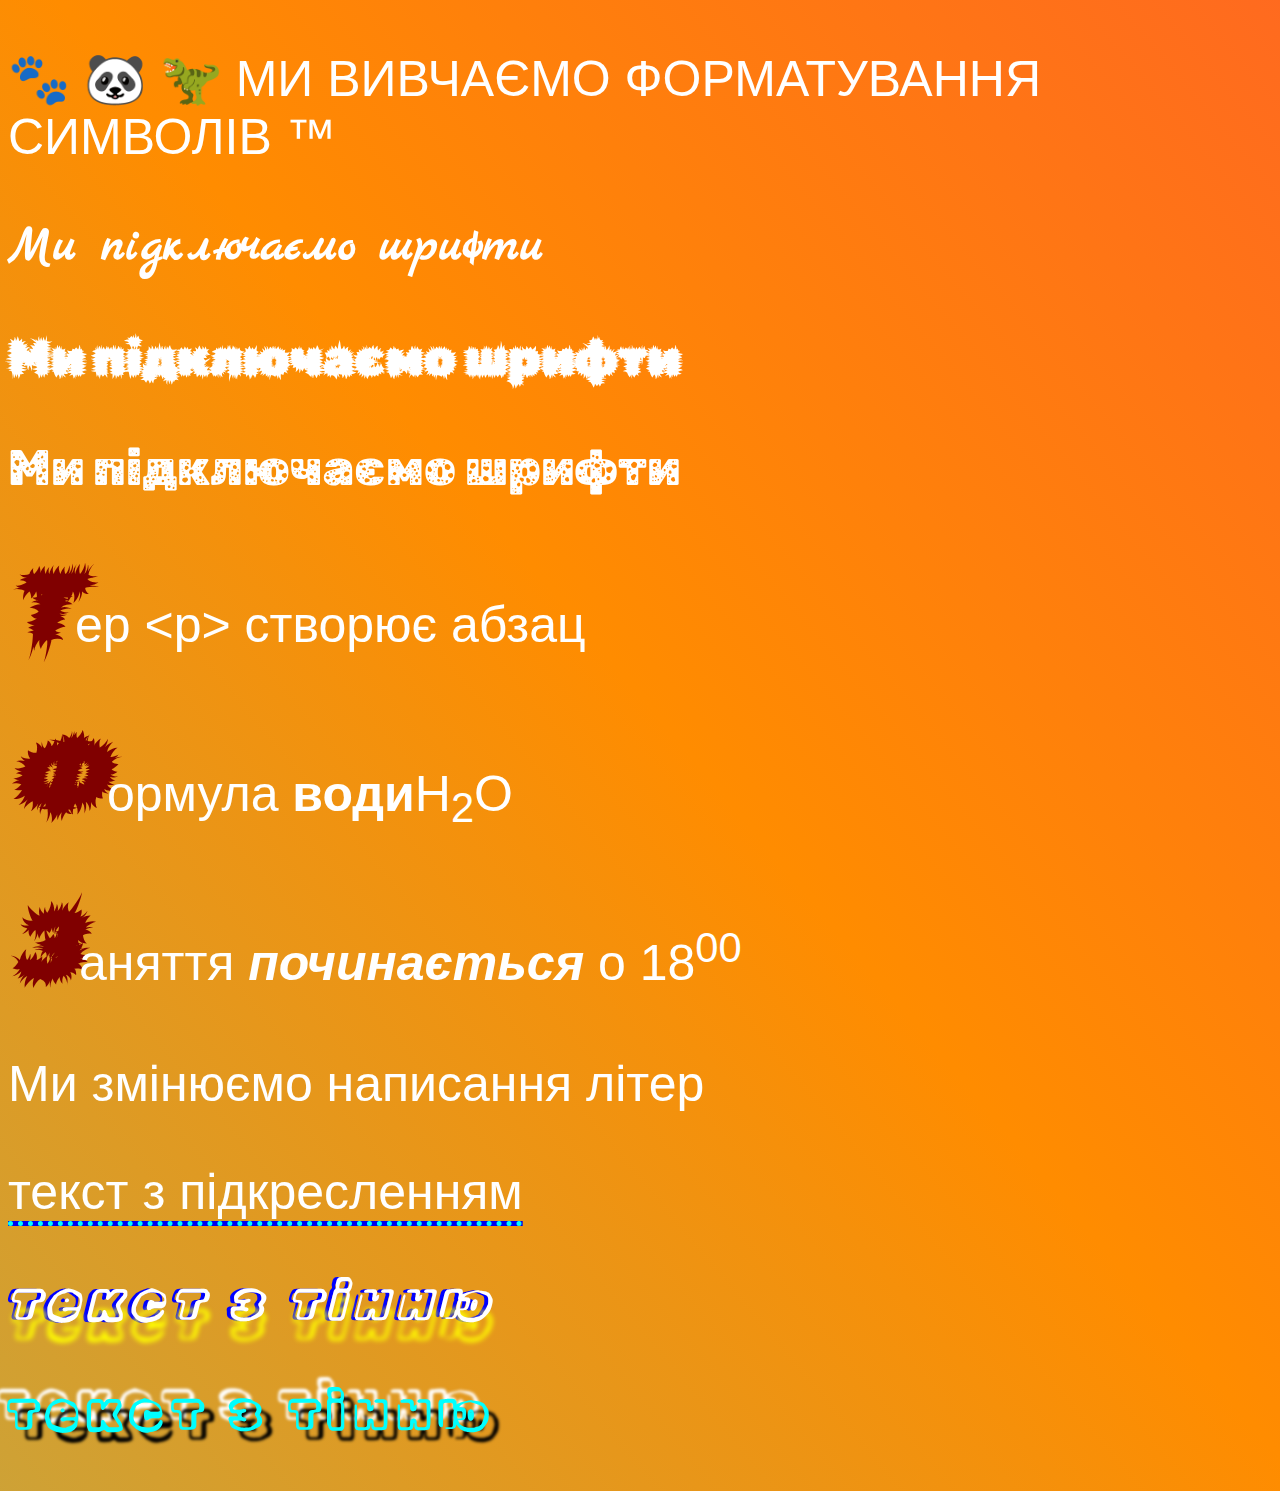
<file: fonts.html>
<!DOCTYPE html>
<html>
<head>
	<meta charset="utf-8">
	<meta name="viewport" content="width=device-width, initial-scale=1">
	<title>Fonts</title>
	<link rel="stylesheet" href="css/fonts.css">
	<link rel="preconnect" href="https://fonts.googleapis.com">
<link rel="preconnect" href="https://fonts.gstatic.com" crossorigin>
<link href="https://fonts.googleapis.com/css2?family=Marck+Script&family=Rubik+Beastly&family=Rubik+Moonrocks&display=swap" rel="stylesheet">
<link rel="preconnect" href="https://fonts.googleapis.com">
<link rel="preconnect" href="https://fonts.gstatic.com" crossorigin>
<link href="https://fonts.googleapis.com/css2?family=Rubik+Vinyl&display=swap" rel="stylesheet">
</head>
<body>
<p style="text-transform: uppercase ;">&#128062; &#128060; &#129430; Ми вивчаємо форматування символів &#8482;</p>
<p class="first">Ми підключаємо шрифти</p>
<p class="second">Ми підключаємо шрифти</p>
<p class="third">Ми підключаємо шрифти</p>
<p> <samp class="fl">Т</samp>ер &lt;p&gt; створює абзац</p>
<p><samp class="fl" >Ф</samp>ормула <b>води</b>H<sub>2</sub>O</p>
<p><samp class="fl">З</samp>аняття <b><i>починається</i></b> о 18<sup>00</sup></p>
<p>Ми змінюємо написання літер</p>
 <a href="https://mala.storinka.org/державний-гімн-україни-текст-ноти-відео.html"><p class="underline">текст з підкресленням</p></a>
<p class="shadow"> <i>текст з тінню</i></p>
<p class="shadow1">текст з тінню</p>
</body>
</html>
</file>
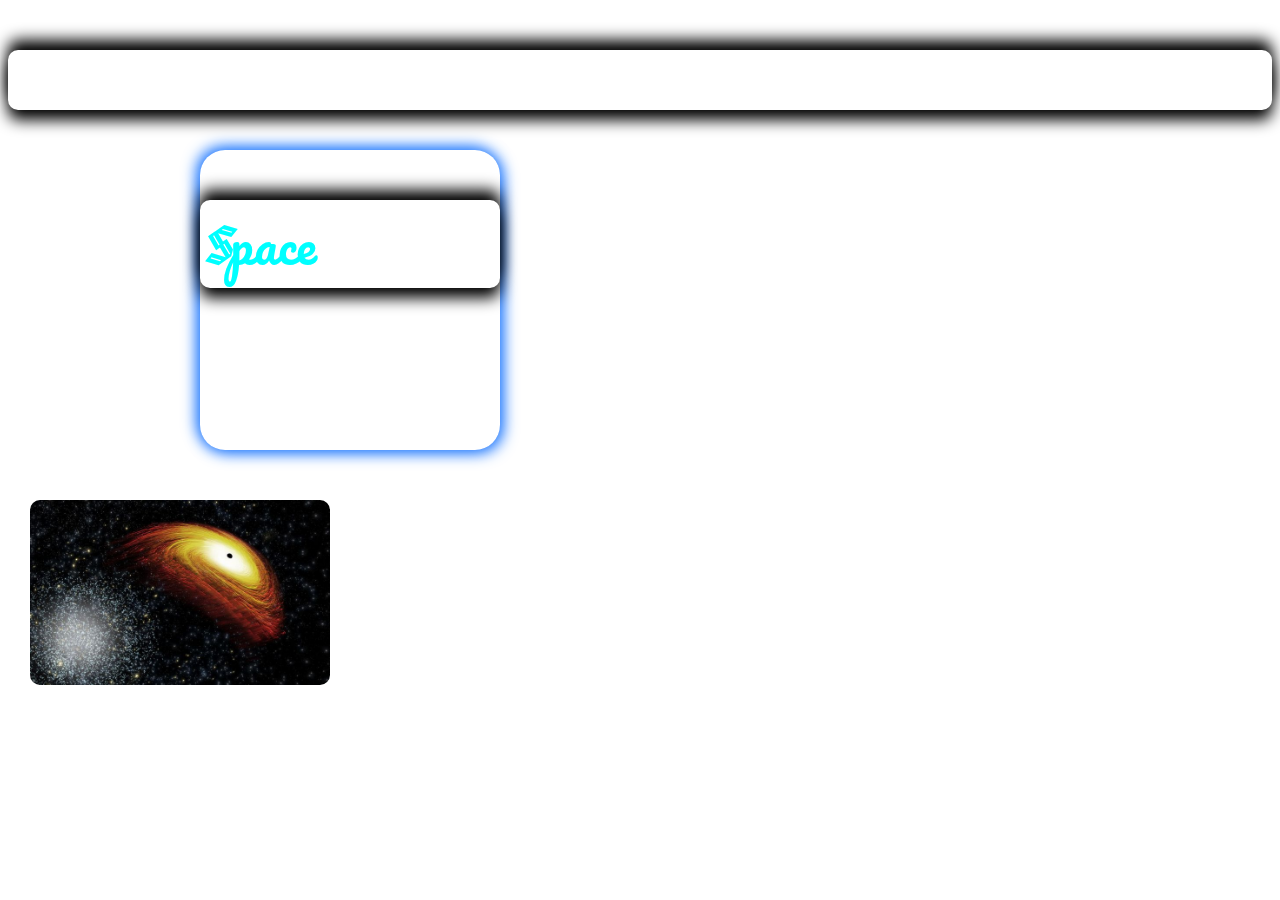
<file: img.html>
<!DOCTYPE html>
<html lang="en">
<head>
  <meta charset="UTF-8">
  <meta http-equiv="X-UA-Compatible" content="IE=edge">
  <meta name="viewport" content="width=device-width, initial-scale=1.0">
  <link rel="stylesheet" href="css/img.css">
  <link rel="preconnect" href="https://fonts.googleapis.com">
<link rel="preconnect" href="https://fonts.gstatic.com" crossorigin>
<link href="https://fonts.googleapis.com/css2?family=Blaka+Hollow&family=Pacifico&display=swap" rel="stylesheet">
<link rel="preconnect" href="https://fonts.googleapis.com">
<link rel="preconnect" href="https://fonts.gstatic.com" crossorigin>
<link href="https://fonts.googleapis.com/css2?family=Rubik+Storm&display=swap" rel="stylesheet">
  <title>images</title>
</head>
<body>
  <p>Ми вивчаємо роботу з зображеннями</p>
  <img src="img/jpg1.jpg" alt="космос" class="img">
  <div><p class="size"><span class="font"><i>S</i></span>pace</p> </div>
</body>
</html>
</file>
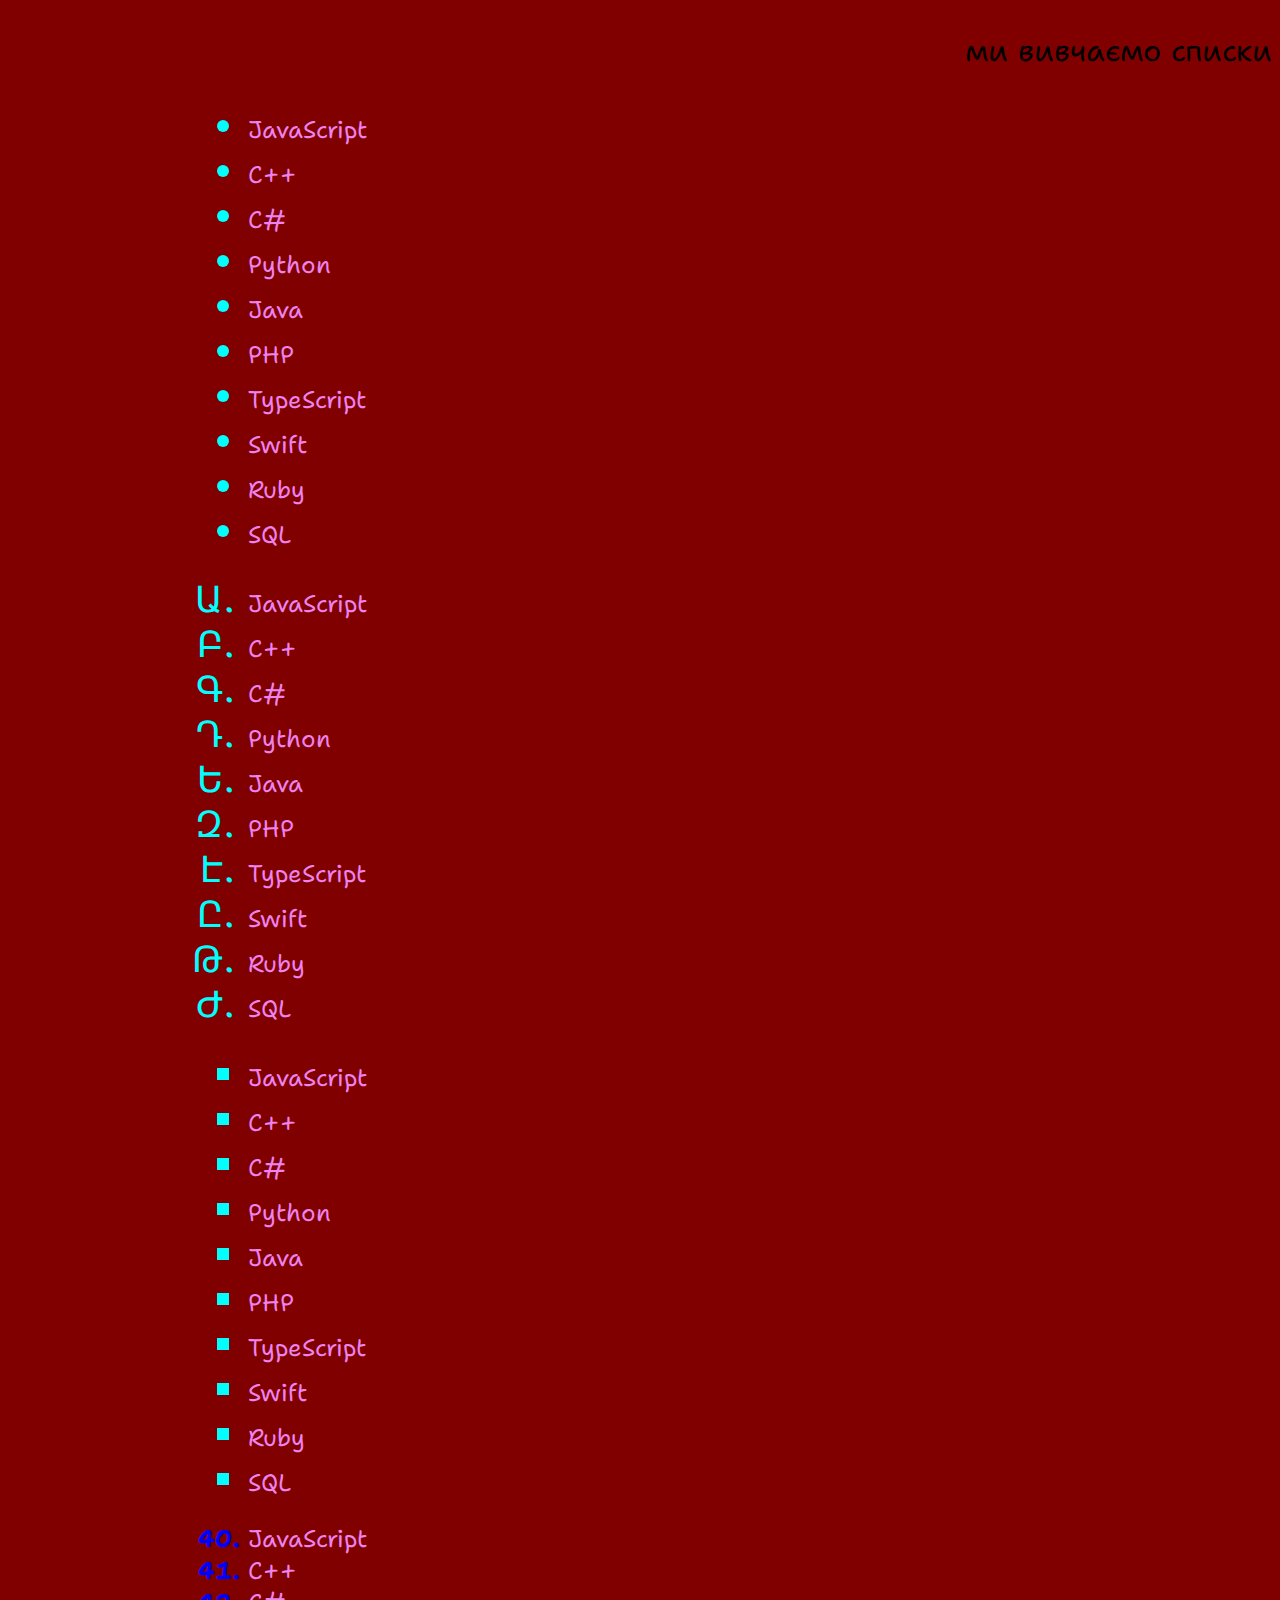
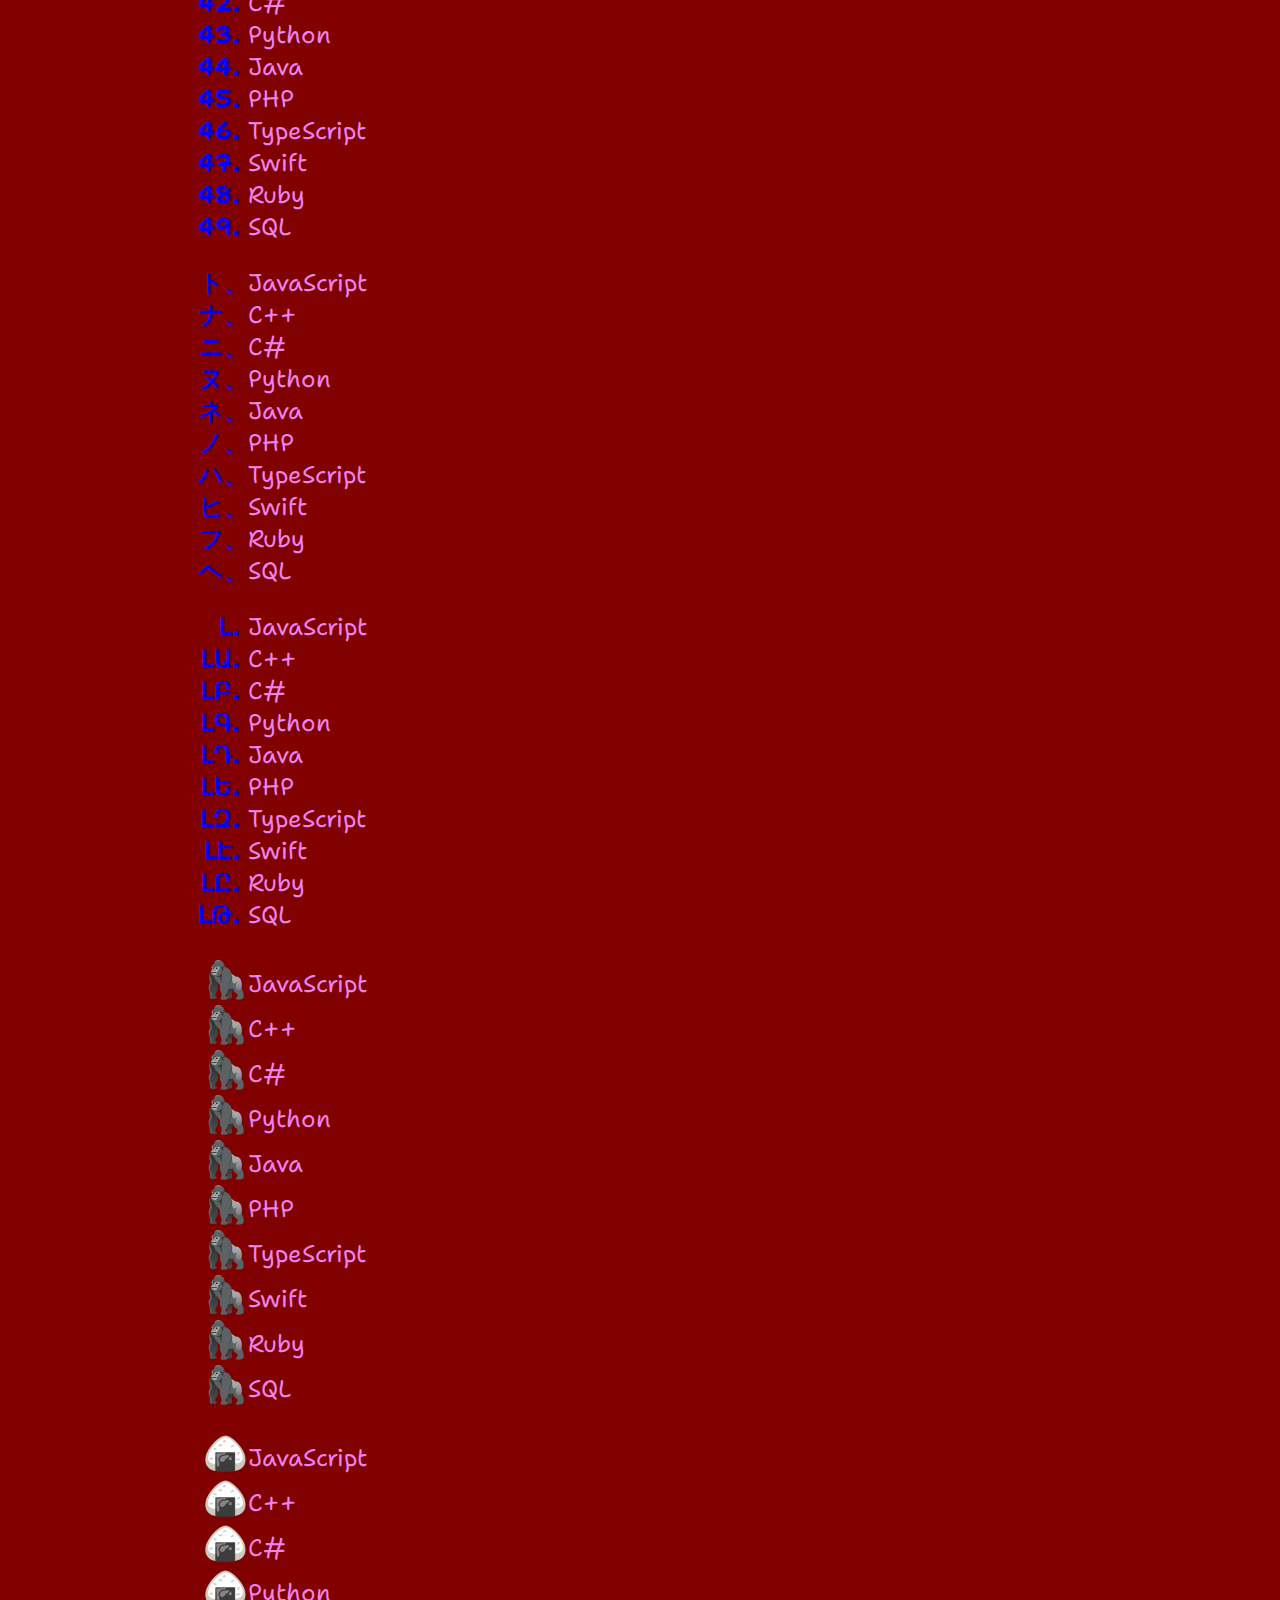
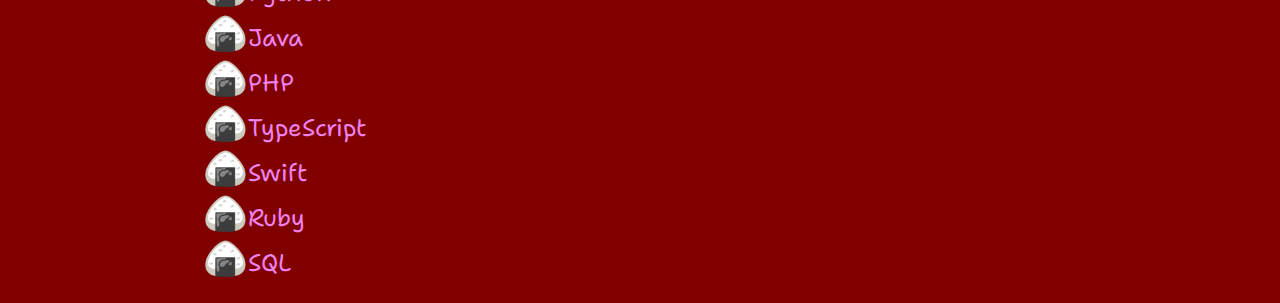
<file: list.html>
<!DOCTYPE html>
<html lang="en">
  <head>
    <meta charset="UTF-8" />
    <meta http-equiv="X-UA-Compatible" content="IE=edge" />
    <meta name="viewport" content="width=device-width, initial-scale=1.0" />
    <link rel="preconnect" href="https://fonts.googleapis.com" />
    <link rel="preconnect" href="https://fonts.gstatic.com" crossorigin />
    <link
      href="https://fonts.googleapis.com/css2?family=Shantell+Sans:wght@300&display=swap"
      rel="stylesheet"
    />
    <link rel="stylesheet" href="css/list.css" />
    <title>List</title>
  </head>
  <body>
    <p>ми вивчаємо списки</p>
    <ul>
      <li>JavaScript</li>
      <li>C++</li>
      <li>C#</li>
      <li>Python</li>
      <li>Java</li>
      <li>PHP</li>
      <li>TypeScript</li>
      <li>Swift</li>
      <li>Ruby</li>
      <li>SQL</li>
    </ul>
    <ul style="list-style: armenian" class="aling">
      <li>JavaScript</li>
      <li>C++</li>
      <li>C#</li>
      <li>Python</li>
      <li>Java</li>
      <li>PHP</li>
      <li>TypeScript</li>
      <li>Swift</li>
      <li>Ruby</li>
      <li>SQL</li>
    </ul>
    <ul style="list-style: square" class="aling2">
      <li>JavaScript</li>
      <li>C++</li>
      <li>C#</li>
      <li>Python</li>
      <li>Java</li>
      <li>PHP</li>
      <li>TypeScript</li>
      <li>Swift</li>
      <li>Ruby</li>
      <li>SQL</li>
    </ul>
    <ol start="40">
      <li>JavaScript</li>
      <li>C++</li>
      <li>C#</li>
      <li>Python</li>
      <li>Java</li>
      <li>PHP</li>
      <li>TypeScript</li>
      <li>Swift</li>
      <li>Ruby</li>
      <li>SQL</li>
    </ol>
    <ol style="list-style-type: katakana" start="20">
      <li>JavaScript</li>
      <li>C++</li>
      <li>C#</li>
      <li>Python</li>
      <li>Java</li>
      <li>PHP</li>
      <li>TypeScript</li>
      <li>Swift</li>
      <li>Ruby</li>
      <li>SQL</li>
    </ol>
    <ol style="list-style-type: armenian" start="30">
      <li>JavaScript</li>
      <li>C++</li>
      <li>C#</li>
      <li>Python</li>
      <li>Java</li>
      <li>PHP</li>
      <li>TypeScript</li>
      <li>Swift</li>
      <li>Ruby</li>
      <li>SQL</li>
    </ol>
    <ul class="li1">
      <li>JavaScript</li>
      <li>C++</li>
      <li>C#</li>
      <li>Python</li>
      <li>Java</li>
      <li>PHP</li>
      <li>TypeScript</li>
      <li>Swift</li>
      <li>Ruby</li>
      <li>SQL</li>
    </ul>
    <ul class="li2">
      <li>JavaScript</li>
      <li>C++</li>
      <li>C#</li>
      <li>Python</li>
      <li>Java</li>
      <li>PHP</li>
      <li>TypeScript</li>
      <li>Swift</li>
      <li>Ruby</li>
      <li>SQL</li>
    </ul>
      </body>
</html>
</file>
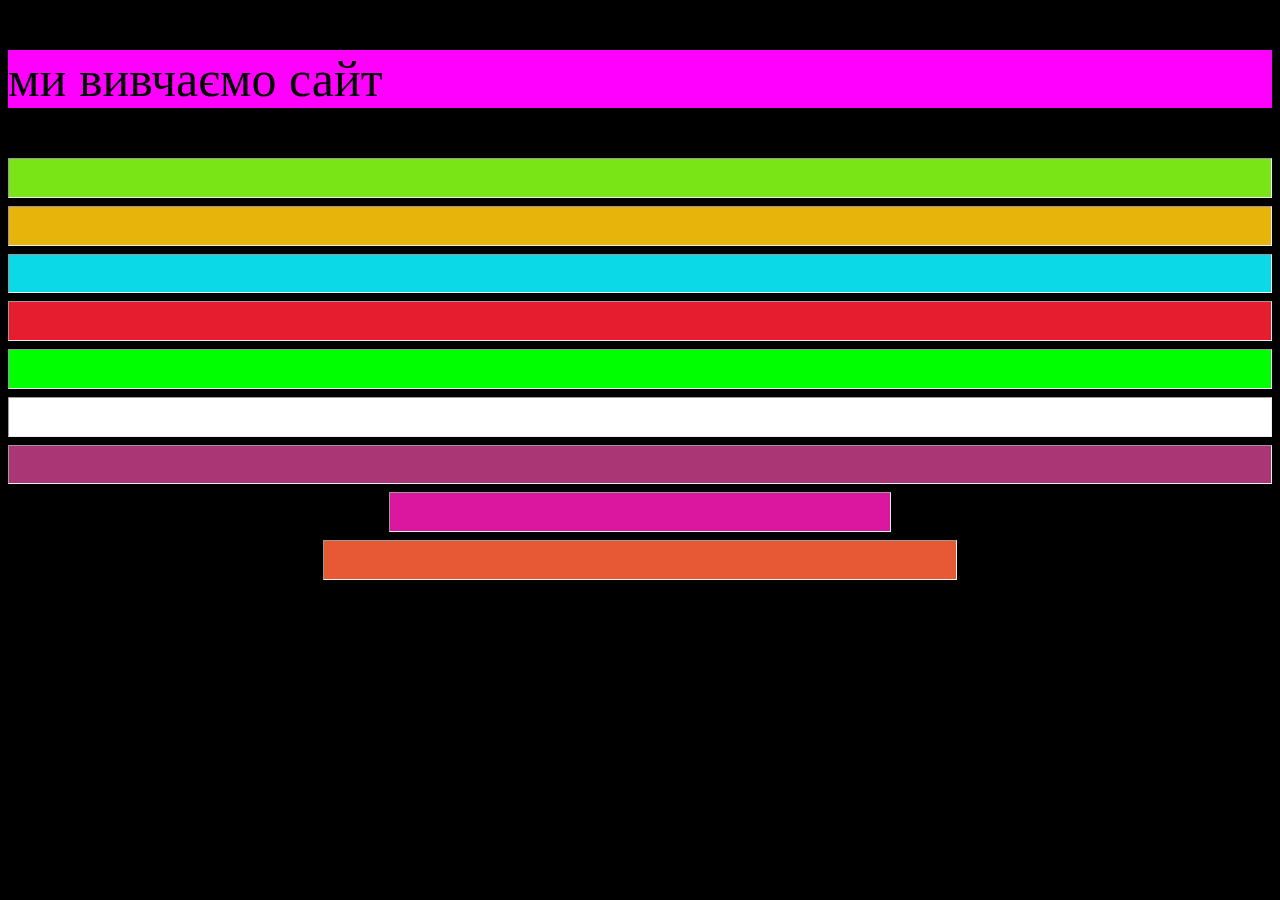
<file: my prg.html>
<!DOCTYPE html>
<html lang="en">
  <head>
    <meta charset="UTF-8" />
    <meta http-equiv="X-UA-Compatible" content="IE=edge" />
    <meta name="viewport" content="width=device-width, initial-scale=1.0" />
    <title>my first site</title>
  </head>
  <body style="background-color: black">
    <p
      style="
        background-color: rgb(255, 0, 255);
        color: rgb(0, 0, 0);
        font-size:50px;">
         ми вивчаємо сайт
    </p>
    <hr style="height: 1cm; background-color: rgb(121, 228, 22);">
    <hr style="height: 1cm; background-color: rgb(231, 180, 11);">
    <hr style="height: 1cm; background-color: rgb(12, 217, 231);">
    <hr style="height: 1cm; background-color: rgb(230, 29, 46);">
    <hr style="height: 1cm; background-color: #0f0;">
    <hr style="height: 1cm; background-color: #fff;">
    <hr style="height: 1cm; background-color: rgb(170, 54, 118);">
    <hr style=" height: 1cm;  width:500px; background-color: rgb(219, 23, 160);">
    <hr style="height: 1cm;    width:50%; background-color: rgb(231, 88, 52);">
  </body>
</html>
</file>
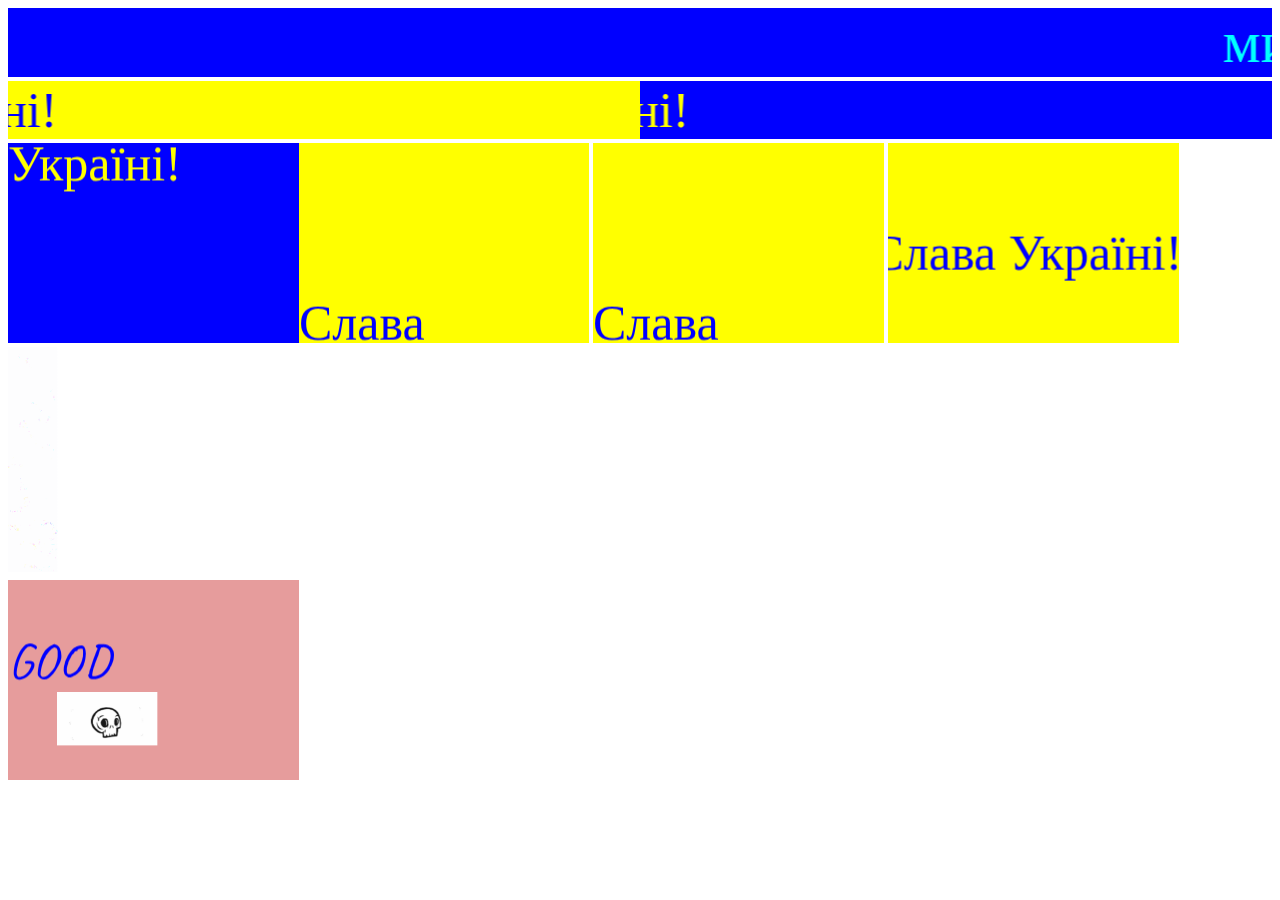
<file: run.html>
<!DOCTYPE html>
<html lang="en">
  <head>
    <meta charset="UTF-8" />
    <meta http-equiv="X-UA-Compatible" content="IE=edge" />
    <meta name="viewport" content="width=device-width, initial-scale=1.0" />
    <link rel="stylesheet" href="css/run.css" />
    <link rel="preconnect" href="https://fonts.googleapis.com">
<link rel="preconnect" href="https://fonts.gstatic.com" crossorigin>
<link href="https://fonts.googleapis.com/css2?family=Rubik+Storm&display=swap" rel="stylesheet">
<link rel="preconnect" href="https://fonts.googleapis.com">
<link rel="preconnect" href="https://fonts.gstatic.com" crossorigin>
<link href="https://fonts.googleapis.com/css2?family=Caveat&display=swap" rel="stylesheet">
    <title>Document</title>
  </head>
  <body>
    <marquee class="run">ми вивчаємо рядок що рухається</marquee>
    <marquee behavior="" direction="right" class="run2">Слава Україні!</marquee
    ><marquee behavior="" direction="right" class="run3"
      >Слава Україні!</marquee
    >
    <marquee behavior="" direction="down" class="run4">Слава Україні!</marquee
    ><marquee behavior="" direction="up" class="run5">Слава Україні!</marquee>
    <marquee behavior="slide" loop="3"  direction="up" class="run5">Слава Україні!</marquee>
    <marquee behavior="alternate" direction="up" class="run5"> <marquee behavior="alternate" direction="right"> Слава Україні!</marquee></marquee>
   <marquee behavior="" direction="right" scrollamout="30"><img src="img/gif1.gif" alt="cat" style="width: 300px;"></marquee>
   <marquee behavior="alternate" direction="down" class="run6"  scrollamout="10">GOOD<marquee behavior="alternate" direction="right" scrollamout="10"><img src="img/gif2.gif" alt="череп" style="width: 100px;"></marquee></marquee>
   
    
  </body>
</html>
</file>
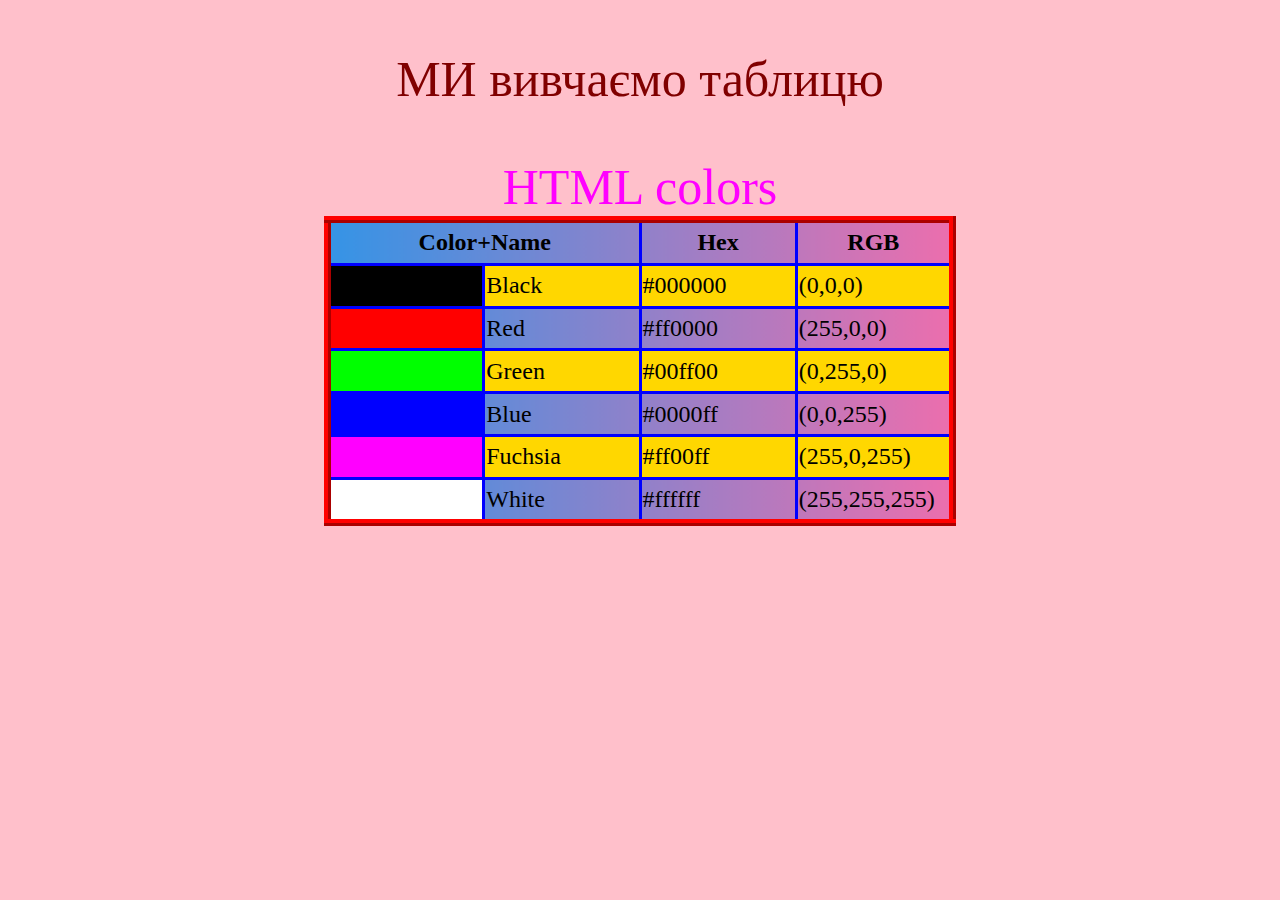
<file: table.html>
<!DOCTYPE html>
<html lang="en">
  <head>
    <meta charset="UTF-8" />
    <meta http-equiv="X-UA-Compatible" content="IE=edge" />
    <meta name="viewport" content="width=device-width, initial-scale=1.0" />
    <link rel="stylesheet" href="css/table.css" />
    <title>Table</title>
  </head>
  <body>
    <p>МИ вивчаємо таблицю</p>
    <table>
      <caption>
        HTML colors
      </caption>
      <tr>
        <th colspan="2" style="background-image: url(https://media3.giphy.com/media/l378vg4Pm9LGnmD6M/giphy.gif) ; background-size: cover;"
        >Color+Name</th>
        <th>Hex</th>
        <th>RGB</th>
      </tr>
      <tr>
        <td style="background-color: black"></td>
        <td>Black</td>
        <td>#000000</td>
        <td>(0,0,0)</td>
      </tr>
      <tr>
        <td style="background-color: #f00"></td>
        <td>Red</td>
        <td>#ff0000</td>
        <td>(255,0,0)</td>
      </tr>
      <tr>
        <td style="background-color: #0f0"></td>
        <td>Green</td>
        <td>#00ff00</td>
        <td>(0,255,0)</td>
      </tr>
      <tr>
        <td style="background-color: #00f"></td>
        <td>Blue</td>
        <td>#0000ff</td>
        <td>(0,0,255)</td>
      </tr>
      <tr>
        <td style="background-color: #f0f"></td>
        <td>Fuchsia</td>
        <td>#ff00ff</td>
        <td>(255,0,255)</td>
      </tr>
      <tr>
        <td style="background-color: #fff"></td>
        <td>White</td>
        <td>#ffffff</td>
        <td>(255,255,255)</td>
      </tr>
    </table>
  </body>
</html>
</file>
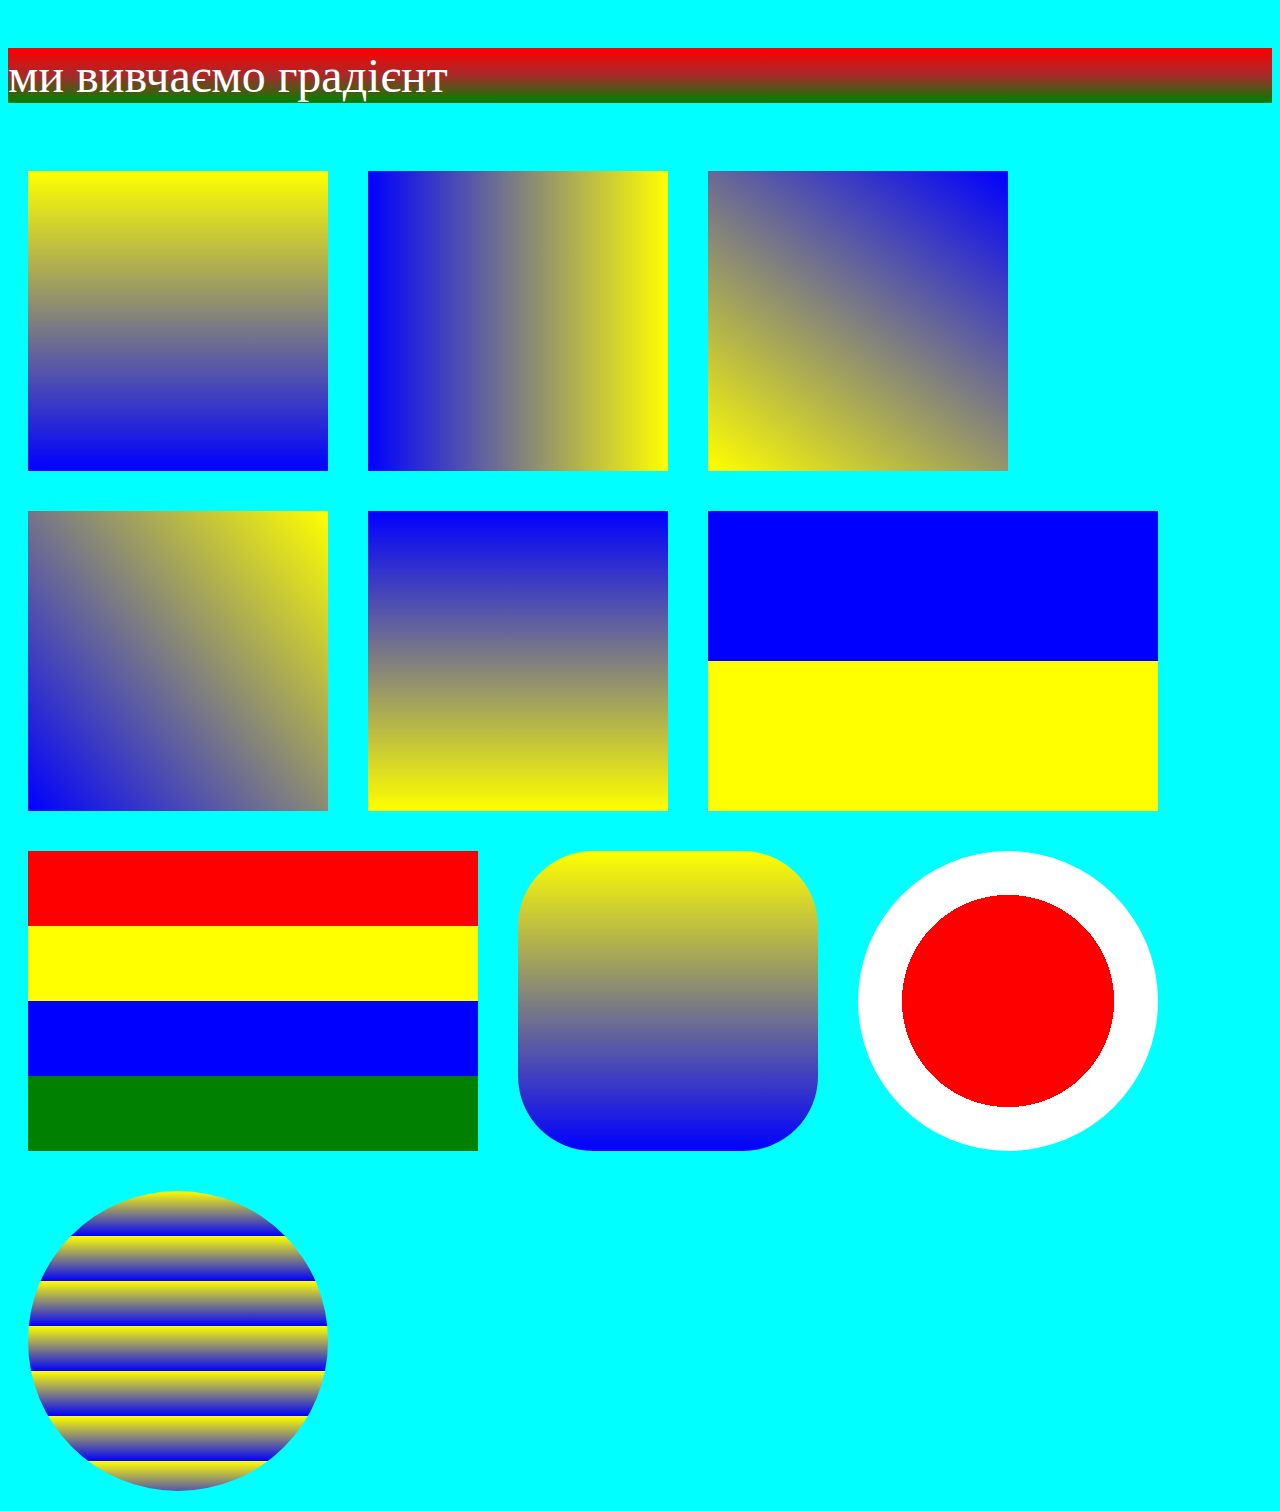
<file: градієнт.html>
<!DOCTYPE html>
<html lang="en">
<head>
    <meta charset="UTF-8">
    <meta http-equiv="X-UA-Compatible" content="IE=edge">
    <meta name="viewport" content="width=device-width, initial-scale=1.0">
    <title>градієнт</title>

    <style type="text/css"> 
    body{
        background-color: #0ff;
    }
    p{
        color: rgb(255,255, 255);
        font-size: 0.5in;
        background: linear-gradient(red, brown, green);
    }
    div{
        width: 300px;
        height: 300px;
        margin: 20px;
        float: left;
    }
    </style>
</head>
<body>
    <p>
        ми вивчаємо градієнт
    </p>
    <div style="background: linear-gradient( yellow,blue);">
    </div>
    <div style="background: linear-gradient( to left, yellow,blue);">
    </div>
    <div style="background: linear-gradient( 35deg, yellow,blue);">
    </div>
    <div style="background: linear-gradient( 230deg, yellow,blue);">
    </div>
    <div style="background: linear-gradient( 0deg, yellow,blue);">
    </div>
     <div style="background: linear-gradient( 0deg, yellow 50%,blue 50%); width: 450px;">
    </div>
    <div style="background:linear-gradient( red 25%,yellow 25% 50% ,blue 50% 75% ,green 75% 100%); width: 450px;">
    </div>
    <div style="background: linear-gradient(yellow,blue); border-radius: 25%;">
    </div>
    <div style="background:radial-gradient(red 50%,white 50% ); border-radius:50%;">
    </div>
    <div style="background:repeating-linear-gradient( yellow 30%,blue 45% );border-radius: 50%;">
    </div>
</body>
</html>
</file>
<file: css/fonts.css>
body{
	background: linear-gradient( 50deg,#40E0D0, #FF8C00,#FF0080
 );
 background-size: 400% 400%;
 animation: linearGradient 5s ease infinite;
}
@keyframes linearGradient{
	0% {
		background-position: 10% 50%;
	} 
	50% {
		background-position: 100% 50%;
	}
	100% {
		background-position: 10% 50%;
	}
}
p{
	font-size: 50px;
	color: white;
	font-family: "Gill Sans", sans-serif;
}
.first{
	font-family: 'Marck Script', cursive;
	font-weight: 700;
}
.second{
	font-family: 'Rubik Beastly', cursive;
}
.third{
	font-family: 'Rubik Moonrocks', cursive;

}
.fl {
	font-size: 2em;
	font-family: 'Rubik Beastly', cursive;
	color: maroon;
	font-style: italic;
}
.underline{
	text-decoration: underline;
	text-decoration-style: dotted;
	text-decoration-color: aqua;
	text-underline-position: under;

}
.shadow{
	text-shadow: 0px 20px 5px yellow, -4px -0px 0px blue;
	font-weight: 900;
	font-family: 'Rubik Vinyl', cursive;
	color: white;
	letter-spacing: 10px;
}
.shadow1{ 
	text-shadow: 10px 10px 3px black, -10px -10px 3px white ;
	font-weight: 900;
	color:aqua;
	font-family: 'Rubik Vinyl', cursive;
	letter-spacing: 10px;
}
</file>
<file: css/img.css>
body {
  background-image: url(https://media.tenor.com/VG_hFeD9HHoAAAAM/dance-happy.gif);
  background-repeat: no-repeat;
  background-position: 50% 19%;
  background-attachment: fixed;
  background-size: auto;
}

p {
  font-size: 50px;
  color: #fff;
  font-family: 'Rubik Storm', cursive;
  background-image:url(https://life.fakty.com.ua/wp-content/uploads/sites/3/2022/02/15/88888.jpg);
  background-size: cover;
  box-shadow: 0px 10px 15px black,0px -10px 15px black ;
  border-radius: 10px;
}

div {
  width: 300px;
  height: 300px;
 background-image: url(https://narodna-pravda.ua/wp-content/uploads/2019/08/kosmos-965880-DyeAMubw-1024x522.jpg);
  position: absolute;
  left: 200px;
  top: 150px;
  box-shadow: 3px 3px 15px rgb(36, 123, 253),-3px -3px 15px rgb(36, 123, 253);
  border-radius: 25px;
}
.size{
  font-size: 50px;
  color: aqua;
  font-family: 'Pacifico', cursive;
}
.font{
  font-size: 60px;
  color: aqua;
  font-family: 'Blaka Hollow', cursive;
}
.img{
  width: 300px;
   background-size: cover;
    border-radius: 10px;
    position: absolute;
    left: 30px;
    top: 500px;
}
</file>
<file: css/list.css>
body{
  background-color: maroon;
}
p{
  font-size: 50px;
  font-family: 'Shantell Sans', cursive;
  text-align: right;
}
ul,ol{
  font-size: 24px;
  color: violet;
  font-family: 'Shantell Sans', cursive;
  margin-left: 200px;  
}
.aling{
  
  margin-left: 200px;
}
.aling2{
  margin-left: 200px;
}
.li1{
  list-style-type:'🦍';
  

}
ul li::marker{
  color: aqua;
font-size: 150%;
}
ol li::marker{
  color: blue;
  font-weight: bold;
}
table{
  border: groove 8px black;
   height: 10px;
   margin: auto;
   margin-bottom: 200px;
}
th,td,tr{
  border: solid 5px black;
  height: 10px;
  font-size: 24px;
  
}
p{
  font-size: 30px;
}
.d{
  padding: 20px;
  margin: 20px;
}
caption{
  font-size: 30px;
}
.li2 li{
  list-style-type:'\1F359';
}
</file>
<file: css/run.css>
.run{
  background-color: blue;
  color: aqua;
  font-size: 60px;
}
.run2{
  background-color: yellow;
  color:blue;
  font-size: 50px;
  width: 50%;
  }
.run3{
  background-color: blue;
  color: yellow;
  font-size: 50px;
  width: 50%;
}
.run4{
  background-color: blue;
  color: yellow;
  font-size: 50px;
  width: 23%;
  height: 200px;

}
.run5{
  background-color: yellow;
  color: blue;
  font-size: 50px;
  width: 23%;
  height: 200px;

}
.run6{
  background-color: rgb(230, 156, 156);
   color: blue;
  font-size: 50px;
  width: 23%;
  height: 200px;
  font-family: 'Caveat', cursive;
}
</file>
<file: css/table.css>
body{
  background-color: pink;
 }
 p{
  font-size: 50px;
  color: maroon;
  text-align: center;
 }
table{
    border: ridge 7px red;
    width: 50%;
    margin: auto;
    background: linear-gradient( 90deg,#3494E6,#EC6EAD);
    border-collapse: collapse;
}
th,td{
  border: solid 3px blue;
  border-collapse: collapse;
  width: 25%;
  height: 1cm;
  font-size: 24px;
}
tr:hover{
  background-color: grey;
 }
 td:hover{
  background: linear-gradient( 0deg,#ee0979,#ff6a00);
  color: white;
  font-size: 2em;
  text-align: center;
 }
 tr:nth-child(even){
  background-color: gold;
 }
 caption{
  font-size: 50px;
  color: fuchsia;
 }
</file>
